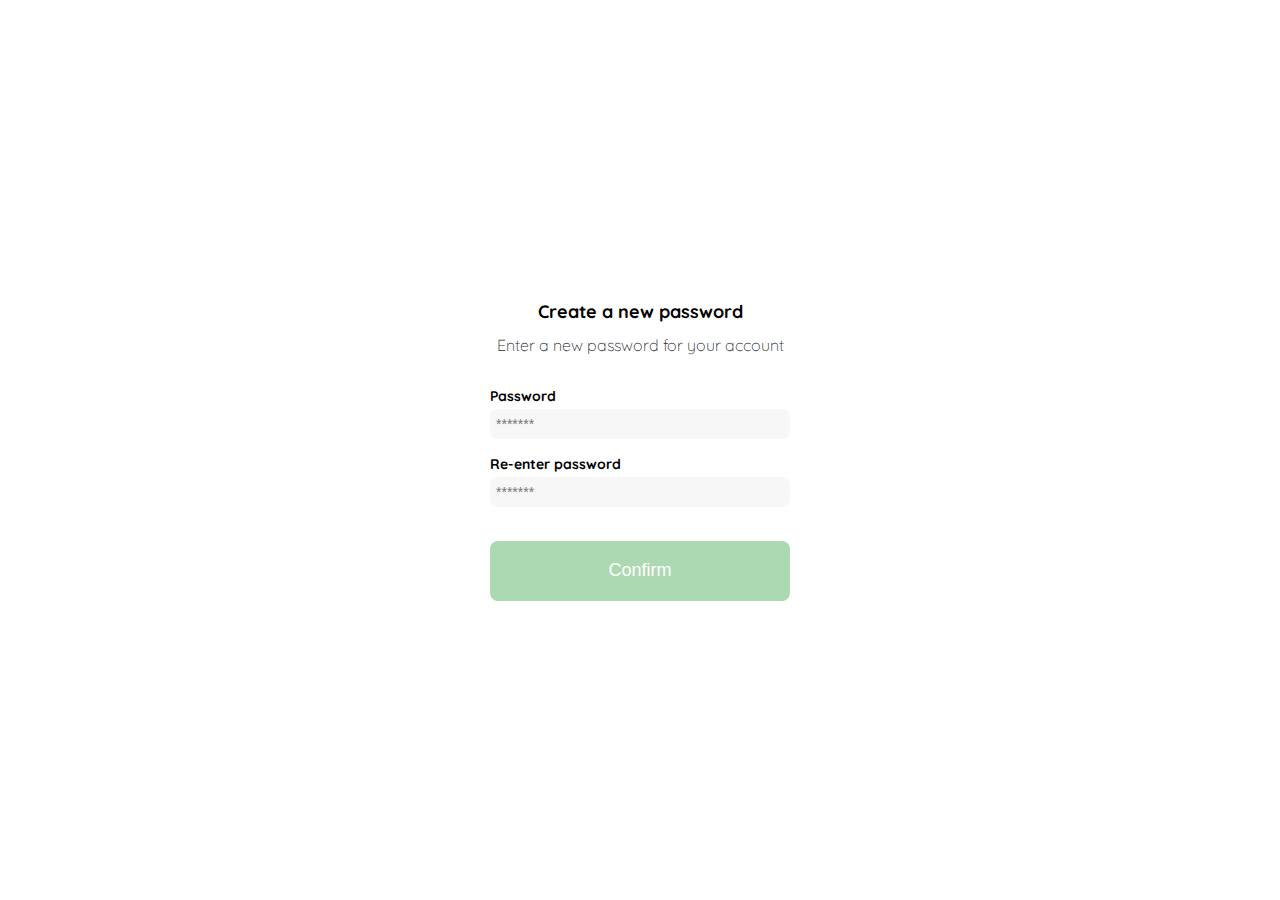
<file: clase1.html>
<!DOCTYPE html>
<html lang="en">

<head>
    <meta charset="UTF-8">
    <meta http-equiv="X-UA-Compatible" content="IE=edge">
    <meta name="viewport" content="width=device-width, initial-scale=1.0">
    <title>Crear contraseña</title>
    <link rel="stylesheet" href="./css/styles.css">
    <link rel="preconnect" href="https://fonts.googleapis.com">
    <link rel="preconnect" href="https://fonts.gstatic.com" crossorigin>
    <link href="https://fonts.googleapis.com/css2?family=Quicksand:wght@300;500;600&family=Roboto:wght@700&display=swap" rel="stylesheet">
</head>

<body>
    <section class="login">
        <div class="form-container">
            <img src="./css/logos/logo_yard_sale.svg" alt="logo" class="logo">
            <h1 class="tittle"> Create a new password</h1>
            <p class="subtittle">Enter a new password for your account</p>
            <form class="form" action="">
                <label for="" class="password" id="password">
                    <span class="etiqueta">Password</span>
                    <input type="password" class="input-password" id="password" placeholder="*******">
                </label>
                <label for="" class="password" id="conf-password">
                    <span class="etiqueta">Re-enter password</span>
                    <input type="password" class="input-password" id="conf-password" placeholder="*******">
                </label>
                <input type="submit" value="Confirm" class="primary-button-login-button">
            </form>
        </div>

    </section>
</body>

</html>
</file>
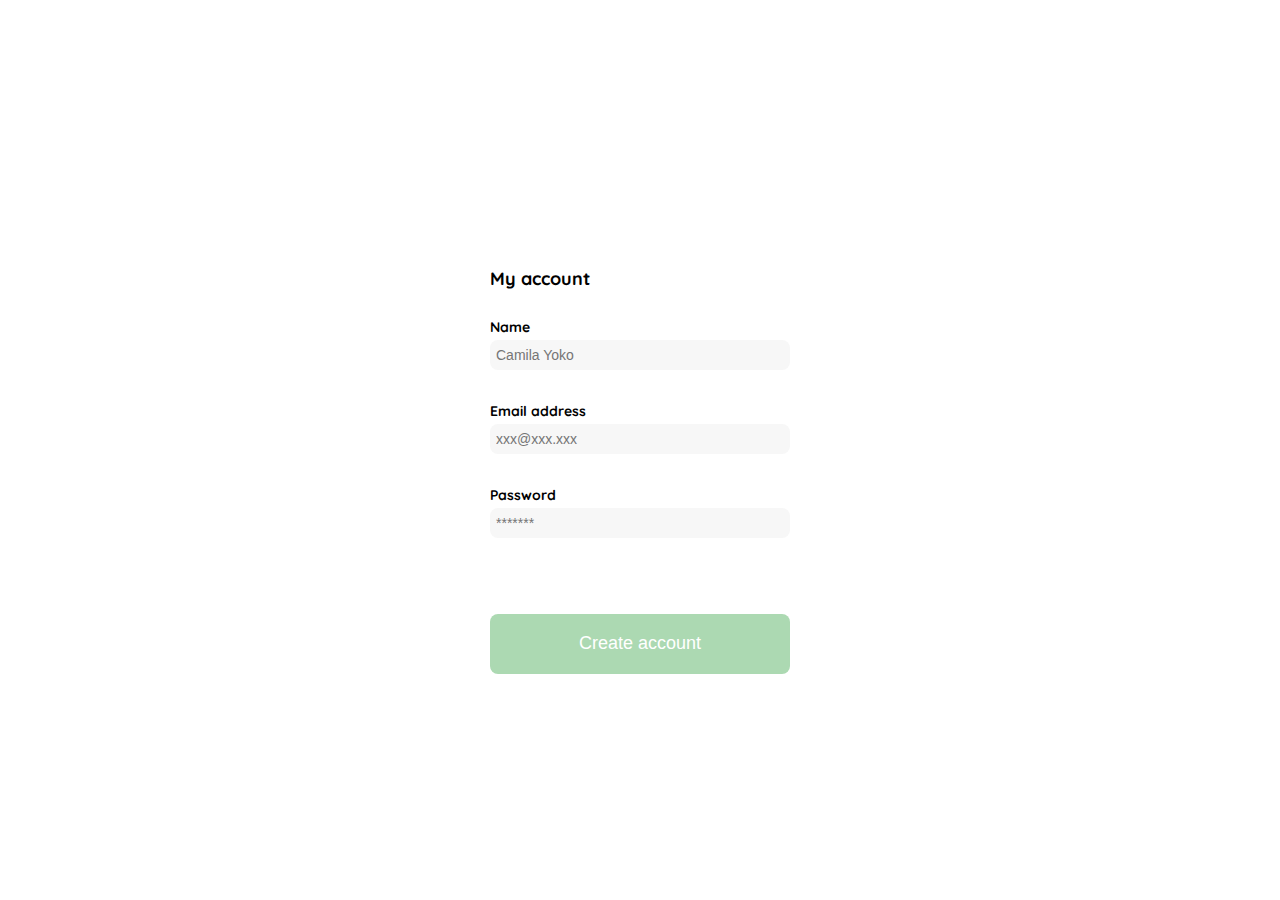
<file: crearCuenta.html>
<!DOCTYPE html>
<html lang="en">

<head>
    <meta charset="UTF-8">
    <meta http-equiv="X-UA-Compatible" content="IE=edge">
    <meta name="viewport" content="width=device-width, initial-scale=1.0">
    <title>Crear Cuenta</title>
    <link rel="stylesheet" href="./css/styles.css">
    <link rel="preconnect" href="https://fonts.googleapis.com">
    <link rel="preconnect" href="https://fonts.gstatic.com" crossorigin>
    <link href="https://fonts.googleapis.com/css2?family=Quicksand:wght@300;500;600&family=Roboto:wght@700&display=swap" rel="stylesheet">
</head>

<body>
    <section class="login">
        <div class="form-container">
            <p class="tittle margen-izquierda">My account</p>
            <form class="form" action="">
                <div>
                    <label for="" class="form-label" id="name">
                        <span class="etiqueta margen-arriba">Name</span>
                        <input type="text" class="form-input" id="name" placeholder="Camila Yoko">
                    </label>
                    <label for="" class="form-label" id="email-address">
                        <span class="etiqueta margen-arriba">Email address</span>
                        <input type="email" class="form-input" id="email-address" placeholder="xxx@xxx.xxx">
                    </label>
                    <label for="" class="form-label" id="password">
                        <span class="etiqueta margen-arriba">Password</span>
                        <input type="password" class="form-input" id="password" placeholder="*******">
                    </label>
                </div>
                <input type="submit" value="Create account" class="primary-button-login-button create-acount">

            </form>

        </div>

    </section>
</body>

</html>
</file>
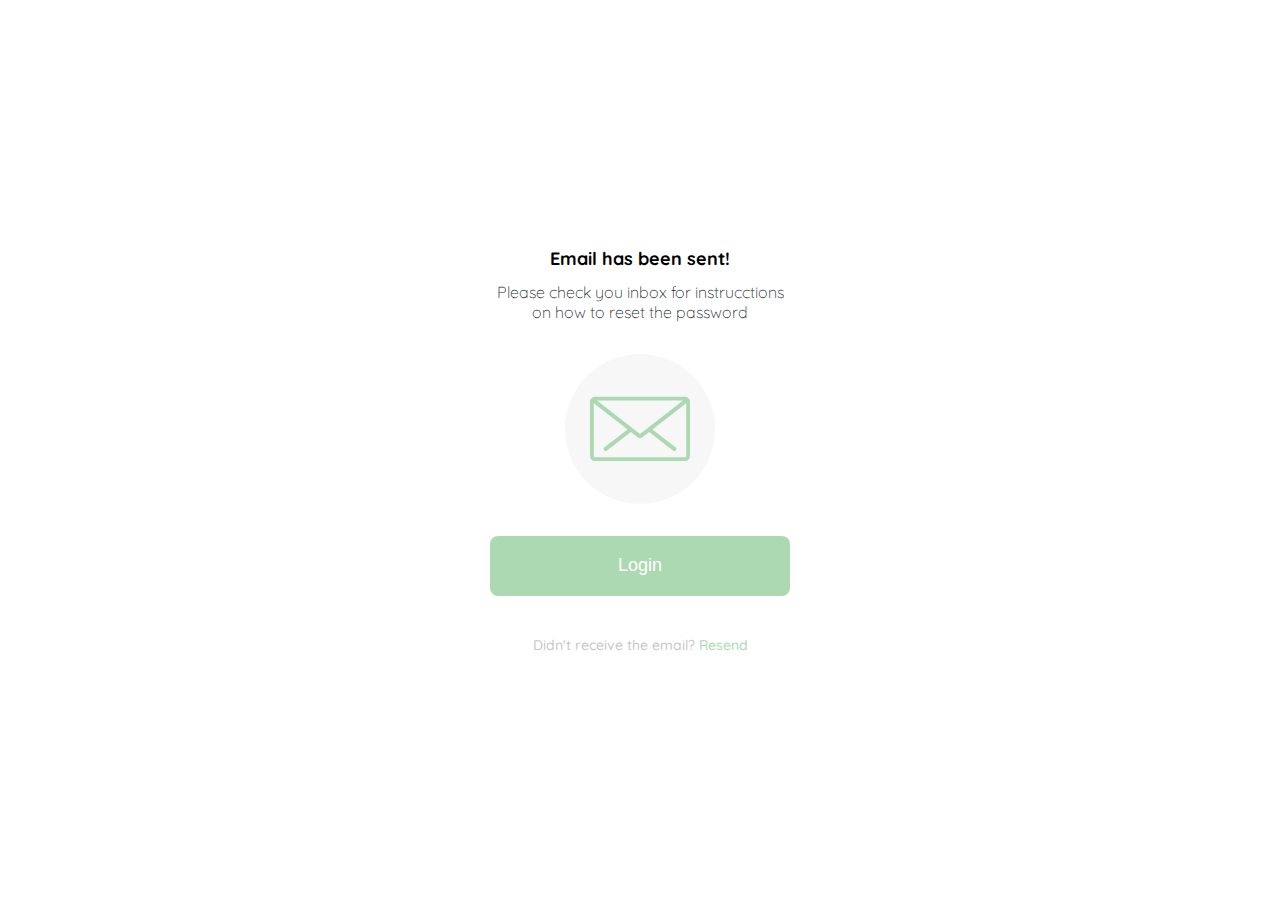
<file: emailSent.html>
<!DOCTYPE html>
<html lang="en">

<head>
    <meta charset="UTF-8">
    <meta http-equiv="X-UA-Compatible" content="IE=edge">
    <meta name="viewport" content="width=device-width, initial-scale=1.0">
    <title>Email enviado</title>
    <link rel="stylesheet" href="./css/styles.css">
    <link rel="preconnect" href="https://fonts.googleapis.com">
    <link rel="preconnect" href="https://fonts.gstatic.com" crossorigin>
    <link href="https://fonts.googleapis.com/css2?family=Quicksand:wght@300;500;600&family=Roboto:wght@700&display=swap" rel="stylesheet">
</head>

<body>
    <section class="email-sent">
        <div class="form-container">
            <img src="./css/logos/logo_yard_sale.svg" alt="logo" class="logo">
            <h1 class="tittle"> Email has been sent!</h1>
            <p class="subtittle">Please check you inbox for instrucctions on how to reset the password</p>
            <div class="email-image">
                <img src="./css/iconos/email.svg" alt="email" class="email">
            </div>
            <input type="submit" value="Login" class="primary-button-login-button">
            <span class="resend-email">Didn't receive the email? <a href=".#" class="resend"> Resend</a></span>
        </div>

    </section>
</body>

</html>
</file>
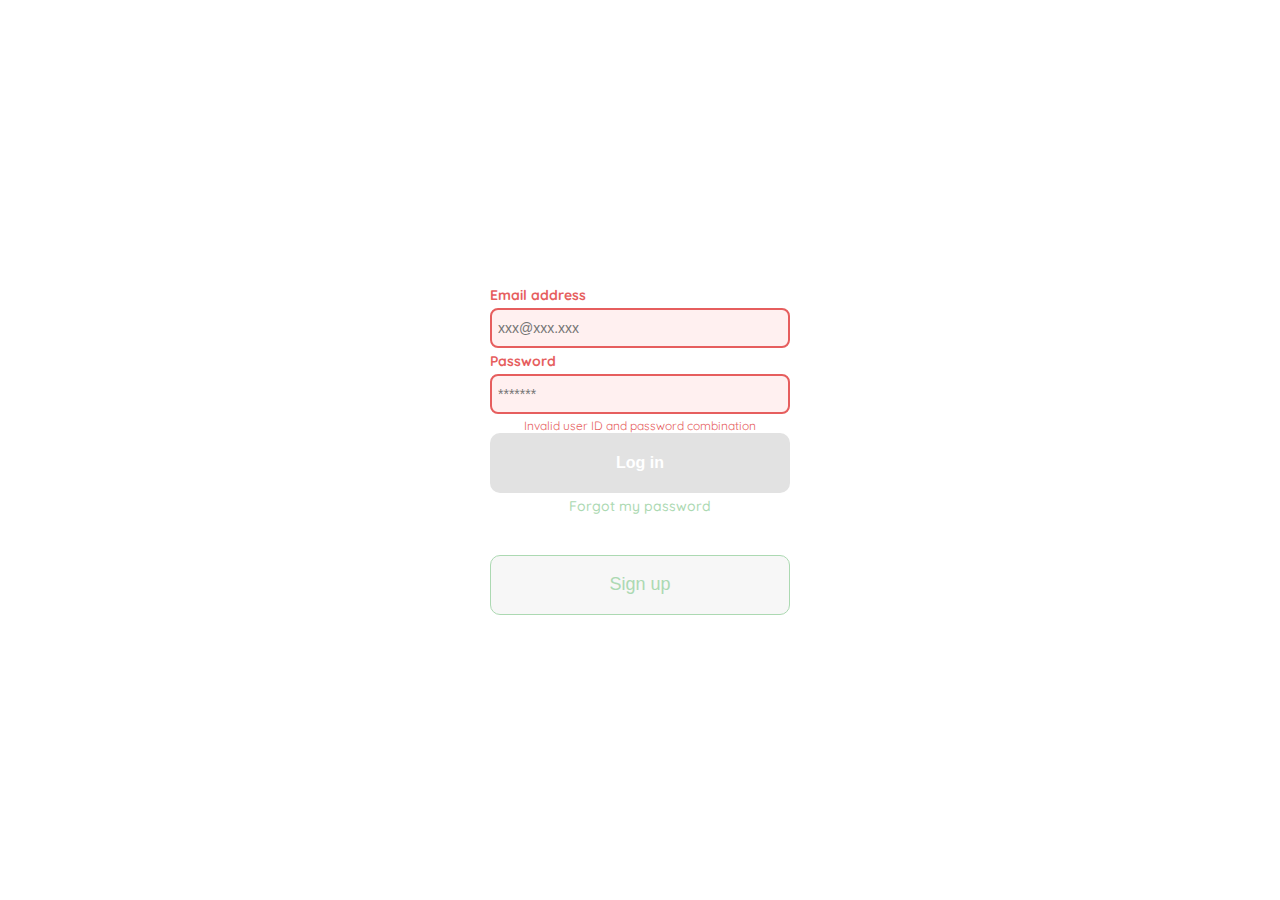
<file: errorPwdAdress.html>
<!DOCTYPE html>
<html lang="en">

<head>
    <meta charset="UTF-8">
    <meta http-equiv="X-UA-Compatible" content="IE=edge">
    <meta name="viewport" content="width=device-width, initial-scale=1.0">
    <title>Login</title>
    <link rel="stylesheet" href="./css/styles.css">
    <link rel="preconnect" href="https://fonts.googleapis.com">
    <link rel="preconnect" href="https://fonts.gstatic.com" crossorigin>
    <link href="https://fonts.googleapis.com/css2?family=Quicksand:wght@300;500;600&family=Roboto:wght@700&display=swap" rel="stylesheet">
</head>

<body>
    <section class="login">
        <div class="form-container">
            <img src="./css/logos/logo_yard_sale.svg" alt="logo" class="big-logo">
            <form class="form-error" action="">
                <label for="" class="form-label" id="email-address">
                    <span class="etiqueta-error etiqueta">Email address</span>
                    <input type="email" class="error-input" id="email-address" placeholder="xxx@xxx.xxx">
                </label>
                <label for="" class="form-label" id="password">
                    <span class="etiqueta-error etiqueta">Password</span>
                    <input type="password" class="error-input" id="password" placeholder="*******">
                </label>
                <p class="login-error">Invalid user ID and password combination</p>
                <input type="submit" value="Log in" class="error-button-login-button">
                <p class="login-p forgot"><a href="/" class="login-a">Forgot my password</a> </p>
                <input type="submit" value="Sign up" class="secondary-button-login-button">
            </form>

        </div>

    </section>
</body>

</html>
</file>
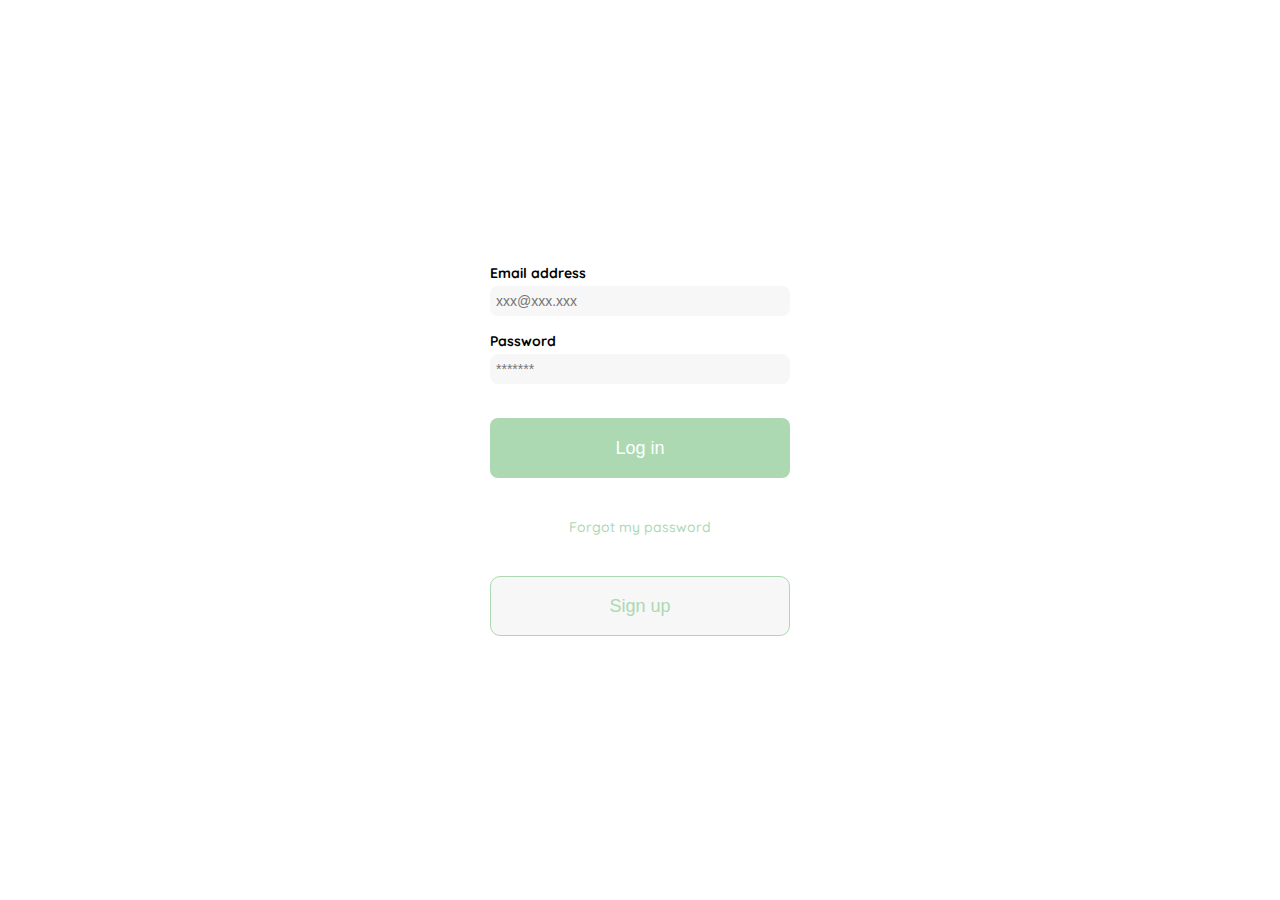
<file: login.html>
<!DOCTYPE html>
<html lang="en">

<head>
    <meta charset="UTF-8">
    <meta http-equiv="X-UA-Compatible" content="IE=edge">
    <meta name="viewport" content="width=device-width, initial-scale=1.0">
    <title>Login</title>
    <link rel="stylesheet" href="./css/styles.css">
    <link rel="preconnect" href="https://fonts.googleapis.com">
    <link rel="preconnect" href="https://fonts.gstatic.com" crossorigin>
    <link href="https://fonts.googleapis.com/css2?family=Quicksand:wght@300;500;600&family=Roboto:wght@700&display=swap" rel="stylesheet">
</head>

<body>
    <section class="login">
        <div class="form-container">
            <img src="./css/logos/logo_yard_sale.svg" alt="logo" class="big-logo">
            <form class="form" action="">
                <label for="" class="form-label" id="email-address">
                    <span class="etiqueta">Email address</span>
                    <input type="email" class="form-input" id="email-address" placeholder="xxx@xxx.xxx">
                </label>
                <label for="" class="form-label" id="password">
                    <span class="etiqueta">Password</span>
                    <input type="password" class="form-input" id="password" placeholder="*******">
                </label>
                <input type="submit" value="Log in" class="primary-button-login-button">
                <p class="login-p"><a href="/" class="login-a">Forgot my password</a> </p>
                <input type="submit" value="Sign up" class="secondary-button-login-button">
            </form>

        </div>

    </section>
</body>

</html>
</file>
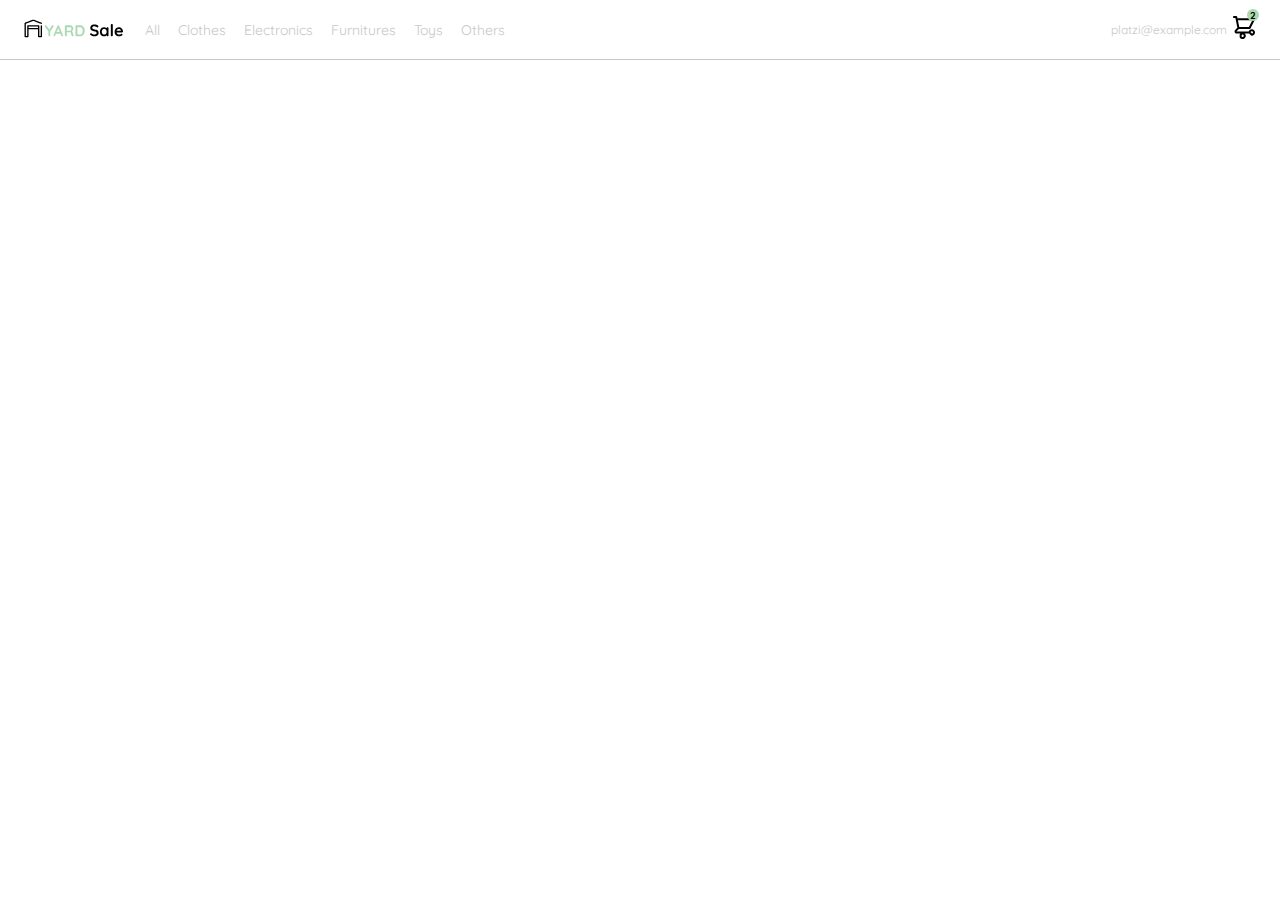
<file: navbar.html>
<!DOCTYPE html>
<html lang="en">

<head>
    <meta charset="UTF-8">
    <meta http-equiv="X-UA-Compatible" content="IE=edge">
    <meta name="viewport" content="width=device-width, initial-scale=1.0">
    <title>navbar</title>
    <link rel="stylesheet" href="./css/styles.css">
    <link rel="preconnect" href="https://fonts.googleapis.com">
    <link rel="preconnect" href="https://fonts.gstatic.com" crossorigin>
    <link href="https://fonts.googleapis.com/css2?family=Quicksand:wght@300;500;600&family=Roboto:wght@700&display=swap" rel="stylesheet">

</head>

<body>
    <nav class="nav-container">
        <img src="./css/iconos/icon_menu.svg" class="menu" alt="">
        <div class="navbar-left">
            <img src="./css/logos/logo_yard_sale.svg" alt="logo" class="nav-logo">
            <ul>
                <li>
                    <a href="/">All</a>
                </li>
                <li>
                    <a href="/">Clothes</a>
                </li>
                <li>
                    <a href="/">Electronics</a>
                </li>
                <li>
                    <a href="/">Furnitures</a>
                </li>
                <li>
                    <a href="/">Toys</a>
                </li>
                <li>
                    <a href="/">Others</a>
                </li>
            </ul>
        </div>
        <div class="navbar-right">
            <ul>
                <li class="nav-email">platzi@example.com</li>
                <li class="navbar-shoping-cart"> <img src="./css/iconos/icon_shopping_cart.svg" alt="">
                    <div>2</div>
                </li>
            </ul>
        </div>
    </nav>
</body>

</html>
</file>
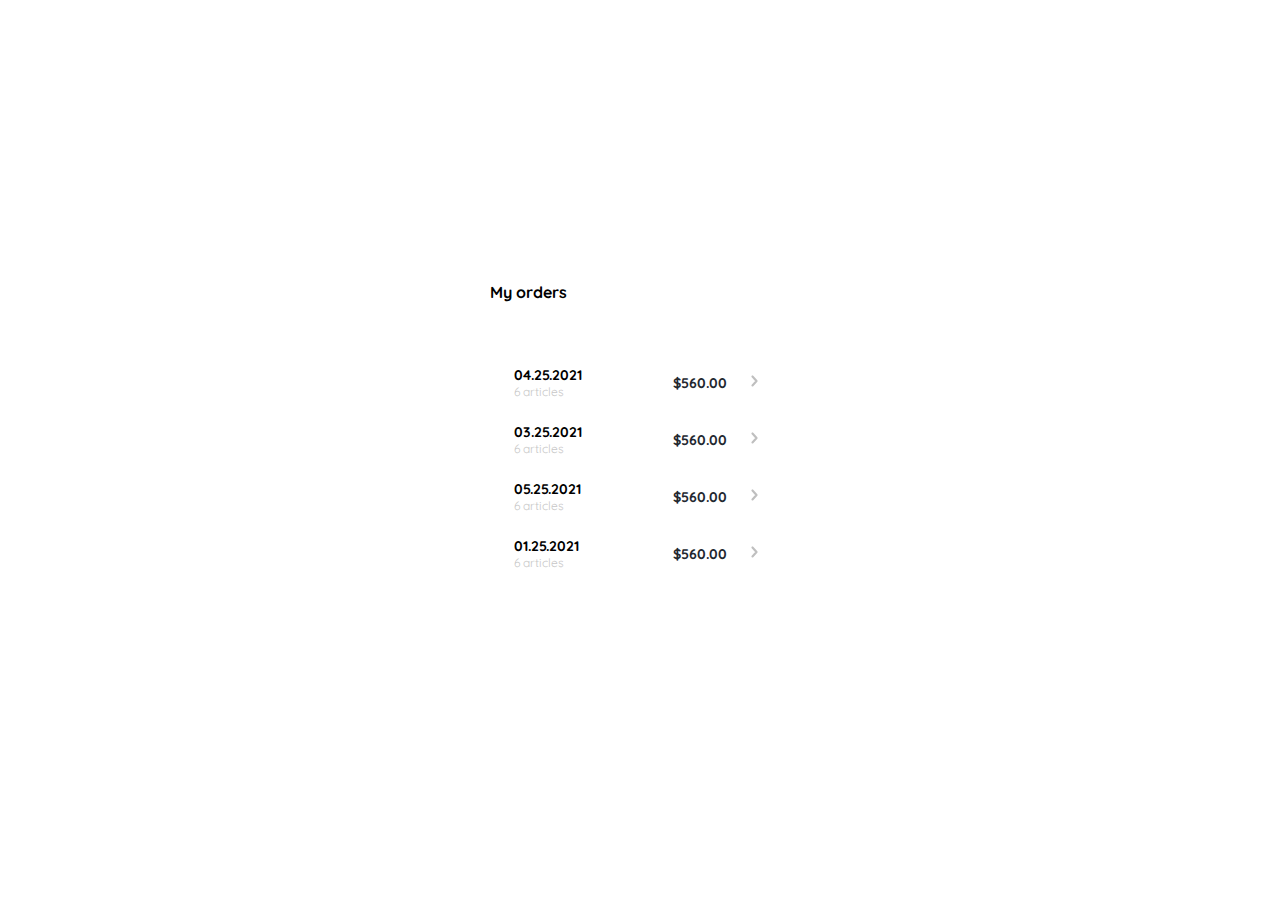
<file: orden.html>
<!DOCTYPE html>
<html lang="en">

<head>
    <meta charset="UTF-8">
    <meta http-equiv="X-UA-Compatible" content="IE=edge">
    <meta name="viewport" content="width=device-width, initial-scale=1.0">
    <link rel="stylesheet" href="./css/styles.css">
    <link rel="preconnect" href="https://fonts.googleapis.com">
    <link rel="preconnect" href="https://fonts.gstatic.com" crossorigin>
    <link href="https://fonts.googleapis.com/css2?family=Quicksand:wght@300;500;600&family=Roboto:wght@700&display=swap" rel="stylesheet">
    <title>Ordenes</title>
</head>

<body>
    <section class="my-order">
        <div class="my-order-container">

            <h1 class="tittle-order">My orders</h1>

            <div class="my-order-content">
                <div class="orders">
                    <div>
                        <p>
                            <span>04.25.2021</span>
                            <span>6 articles</span>
                        </p>
                    </div>
                    <div>
                        <p class="price">
                            $560.00
                        </p>
                    </div>
                    <div>
                        <figure>
                            <img src="./css/iconos/flechita.svg" alt="">
                        </figure>
                    </div>
                    <div>
                        <p>
                            <span>03.25.2021</span>
                            <span>6 articles</span>
                        </p>
                    </div>
                    <div>
                        <p class="price">
                            $560.00
                        </p>
                    </div>
                    <div>
                        <figure>
                            <img src="./css/iconos/flechita.svg" alt="">
                        </figure>
                    </div>
                    <div>
                        <p>
                            <span>05.25.2021</span>
                            <span>6 articles</span>
                        </p>
                    </div>
                    <div>
                        <p class="price">
                            $560.00
                        </p>
                    </div>
                    <div>
                        <figure>
                            <img src="./css/iconos/flechita.svg" alt="">
                        </figure>
                    </div>
                    <div>
                        <p>
                            <span>01.25.2021</span>
                            <span>6 articles</span>
                        </p>
                    </div>
                    <div>
                        <p class="price">
                            $560.00
                        </p>
                    </div>
                    <div>
                        <figure>
                            <img src="./css/iconos/flechita.svg" alt="">
                        </figure>
                    </div>
                </div>
            </div>
        </div>
        </div>
    </section>
</body>

</html>
</file>
<file: css/styles.css>
:root {
    --very-ligth-pink: #C7C7C7;
    --white: #FFFFFF;
    --text-input-field: #f7f7f7;
    --light-gray: #e2e2e2;
    --black: #000000;
    --hospital-green: #ACD9B2;
    --dark: #232830;
    --red: rgb(230, 94, 94);
    --light-red: rgb(255, 240, 240);
    --quicksand: 'Quicksand', sans-serif;
    --roboto: 'Roboto', sans-serif;
}

* {
    margin: 0;
    padding: 0;
    box-sizing: border-box;
}

html {
    font-size: 62.5%;
    font-family: var(--quicksand);
}

.login,
.email-sent {
    width: 100%;
    height: 100vh;
    display: grid;
    place-items: center;
}

.form-container {
    display: grid;
    grid-template-rows: auto 1fr auto;
    width: 300px;
}

.logo {
    width: 150px;
    height: 200px;
    justify-self: center;
    display: none;
}

.tittle {
    font-size: 1.8rem;
    margin-bottom: 12px;
    text-align: center;
    font-weight: 700;
    color: var(--black);
}

.subtittle {
    font-size: 1.6rem;
    margin-bottom: 12px;
    text-align: center;
    font-weight: 300;
    color: var(--dark);
    margin-bottom: 32px;
}

.form,
.form-error {
    display: flex;
    flex-direction: column;
    width: 100%;
    height: 100%;
    justify-self: center;
    justify-content: space-between;
}

.form div {
    display: flex;
    flex-direction: column;
}

.etiqueta {
    display: inline-block;
    font-size: 1.4rem;
    margin-bottom: 4px;
    text-align: center;
    font-weight: 700;
    color: var(--black);
}

.input-password,
.form-input {
    background-color: var(--text-input-field);
    border: none;
    border-radius: 8px;
    width: 100%;
    height: 30px;
    font-size: 1.4rem;
    padding: 6px;
    margin-bottom: 16px;
}

.primary-button-login-button {
    margin-top: 18px;
    border: none;
    border-radius: 8px;
    width: auto;
    height: 60px;
    background-color: var(--hospital-green);
    color: var(--white);
    text-align: center;
    font-size: 1.8rem;
    font-weight: 500;
    cursor: pointer;
}

.email-image {
    border-radius: 50%;
    background-color: var(--text-input-field);
    justify-self: center;
    width: 150px;
    height: 150px;
    display: grid;
    place-items: center;
    margin-bottom: 14px;
}

.email {
    width: 100px;
    height: 100px;
}

.resend-email,
.login-p {
    margin-top: 40px;
    font-size: 1.4rem;
    color: var(--very-ligth-pink);
    text-align: center;
    font-weight: 500;
}

.resend,
.login-a {
    text-decoration: none;
    color: var(--hospital-green);
}

.big-logo {
    width: 200px;
    height: 150px;
    justify-self: center;
    display: none;
}

.secondary-button-login-button {
    margin-top: 40px;
    width: 100%;
    height: 60px;
    border: 1px var(--hospital-green) solid;
    border-radius: 10px;
    background-color: var(--text-input-field);
    color: var(--hospital-green);
    font-size: 1.8rem;
    text-align: center;
    font-weight: 500;
    cursor: pointer;
}

.create-acount {
    margin-top: 60px;
}

.margen-izquierda {
    text-align: left;
    font-weight: 700;
    margin-top: 40px;
}

.margen-arriba {
    margin-top: 16px;
}

.etiqueta-error {
    font-weight: bolder;
    color: var(--red);
}

.error-input {
    background-color: var(--light-red);
    border: solid 2px var(--red);
    border-radius: 8px;
    width: 100%;
    height: 40px;
    font-size: 1.4rem;
    padding: 6px;
    color: var(--dark);
    margin-bottom: 4px;
}

.login-error {
    color: var(--red);
    text-align: center;
    font-size: 1.2rem;
}

.error-button-login-button {
    width: 100%;
    height: 60px;
    background-color: var(--light-gray);
    color: var(--white);
    font-size: 1.6rem;
    font-weight: 700;
    border: none;
    border-radius: 10px;
}

.forgot {
    margin-top: 4px;
}

.cards-container {
    display: grid;
    /*se usa para crear columnas, con repeat el primer parametro dice cuantas columnas y el segundo es el tamaño*/
    grid-template-columns: repeat(auto-fill, 240px);
    /*espacio entre las columnas*/
    gap: 26px;
    place-content: center;
}

.product-card {
    width: 240px;
}

.product-card img {
    width: 240px;
    height: 240px;
    margin: 20px 10px 10px;
    border-radius: 20px;
    /*tamaño tal cual de la imagen independientemente del tamaño del cont*/
    object-fit: cover;
}

.product-info {
    display: flex;
    width: 100%;
    justify-content: space-between;
    align-items: center;
    margin-top: 12px;
    margin-left: 12px;
}

.product-info figure {
    margin: 0;
}

.product-info figure img {
    width: 35px;
    height: 35px;
    margin: 0 0;
}


/*nt-child posision de la etiqueta*/

.product-info div p:nth-child(1) {
    font-weight: bold;
    font-family: var(--roboto);
    color: var(--black);
    font-size: 1.4rem;
    margin-top: 0px;
    margin-bottom: 4px;
}

.product-info div p:nth-child(2) {
    font-weight: normal;
    font-family: var(--roboto);
    color: var(--very-ligth-pink);
    font-size: 1.2rem;
    margin-top: 0px;
    margin-bottom: 0px;
}

.desktop-menu {
    width: 150px;
    height: auto;
    border: 1px solid var(--very-ligth-pink);
    text-align: end;
    border-radius: 6px;
    padding: 20px 20px 0px 20px;
}

.desktop-menu ul {
    list-style: none;
    padding: 0;
    margin: 0;
}

.desktop-menu li {
    margin-top: 8px;
    margin-bottom: 8px;
    padding: 10px;
}

.desktop-menu .border {
    border-top: 1px solid var(--very-ligth-pink);
}

.tittle-menu {
    font-size: 1.4rem;
    font-weight: bold;
    color: var(--dark);
    text-decoration: none;
    font-family: var(--quicksand);
}

.tittle-sign {
    font-size: 1.2rem;
    font-weight: bold;
    color: var(--hospital-green);
    text-decoration: none;
    font-family: var(--quicksand);
}

.mobile-menu {
    width: 250px;
    height: auto;
    text-align: initial;
    padding: 20px 20px 0px 20px;
}

.mobile-menu ul {
    list-style: none;
    margin: 0px;
    padding: 0px;
}

.mobile-menu ul li {
    padding: 10px;
}

.mobile-menu ul li a {
    text-decoration: none;
    font-size: 1.2rem;
    font-weight: bolder;
    color: var(--black);
    font-family: var(--roboto);
}

.mobile-menu .menu-email {
    font-weight: normal;
    font-size: 1.1rem;
    color: var(--very-ligth-pink);
}

.mobile-menu .menu-sign-mobile {
    font-size: 1.1rem;
    font-weight: bold;
    color: var(--hospital-green);
    text-decoration: none;
    font-family: var(--quicksand);
}

.mobile-menu .menu-orders {
    padding-top: 12px;
    border-top: 1px solid var(--very-ligth-pink);
}

.my-order {
    width: 100%;
    height: 100vh;
    display: grid;
    place-items: center;
}

.tittle-order {
    font-size: 1.6rem;
    margin-bottom: 40px;
}

.my-order-content {
    display: grid;
    grid-template-rows: auto 1fr auto;
    width: 300px;
}

.my-order-container {
    display: flex;
    flex-direction: column;
}

.order {
    display: grid;
    grid-template-columns: auto 1fr;
    gap: 16px;
    align-items: center;
    background-color: var(--text-input-field);
    border-radius: 10px;
    margin-bottom: 24px;
    padding: 20px 24px;
    font-family: var(--roboto);
}

.order p:nth-child(1) {
    display: flex;
    flex-direction: column;
}

.order p span:nth-child(1) {
    font-size: 1.4rem;
    font-weight: bolder;
}

.order p span:nth-child(2) {
    font-size: 1.2rem;
    color: var(--very-ligth-pink);
}

.order .price {
    font-size: 1.6rem;
    font-weight: bold;
    text-align: end;
}

.shopping-cart {
    display: grid;
    grid-template-columns: auto 1fr auto auto;
    gap: 16px;
    margin-bottom: 24px;
}

.shopping-cart figure img {
    width: 70px;
    height: 70px;
    border-radius: 10px;
    object-fit: cover;
}

.shopping-cart figure {
    margin: 0;
}

.shopping-cart p:nth-child(2) {
    color: var(--very-ligth-pink);
    align-self: center;
    font-size: 1.4rem;
}

.shopping-cart p:nth-child(3) {
    font-size: 1.6rem;
    font-weight: bold;
    align-self: center;
}

.orders {
    display: grid;
    grid-template-columns: auto 1fr auto;
    gap: 24px;
    align-items: center;
    margin-bottom: 24px;
    padding: 24px 24px;
    font-family: var(--quicksand);
}

.orders p:nth-child(1) {
    display: flex;
    flex-direction: column;
}

.orders p span:nth-child(1) {
    font-size: 1.4rem;
    font-weight: bolder;
}

.orders p span:nth-child(2) {
    font-size: 1.2rem;
    color: var(--very-ligth-pink);
}

.orders figure {
    width: 15px;
    height: 15px;
}

.orders .price {
    font-size: 1.4rem;
    font-weight: bold;
    text-align: end;
    color: var(--dark);
}

.nav-container {
    display: flex;
    align-items: center;
    justify-content: space-between;
    padding: 0 24px;
    height: 60px;
    border-bottom: 1px solid var(--very-ligth-pink);
}

.navbar-left {
    display: flex;
}

.menu {
    display: none;
}

.nav-logo {
    width: 100px;
}

.navbar-left ul,
.navbar-right ul {
    list-style: none;
    padding: 0;
    margin: 0;
    display: flex;
    align-items: center;
    font-size: 1.4rem;
    height: 60px;
}

.navbar-left ul {
    margin-left: 12px;
}

.navbar-left ul li a,
.navbar-right ul li a {
    text-decoration: none;
    color: var(--very-ligth-pink);
    border: 1px solid var(--white);
    padding: 8px;
    border-radius: 8px;
}

.navbar-shoping-cart {
    position: relative;
}

.navbar-shoping-cart div {
    width: 12px;
    height: 12px;
    background-color: var(--hospital-green);
    font-size: 1rem;
    font-weight: bold;
    border-radius: 50%;
    position: absolute;
    top: -6px;
    right: -3px;
    display: flex;
    justify-content: center;
    align-items: center;
}


/*hover para cambiar el a cuando pase el cursor*/

.navbar-left ul li a:hover,
.navbar-right ul li a:hover {
    border: 1px solid var(--hospital-green);
    color: var(--hospital-green);
}

.nav-email {
    color: var(--very-ligth-pink);
    font-size: 1.2rem;
    margin-right: 5px;
}

.add-to-cart-button {
    display: flex;
    align-items: center;
    justify-content: center;
    width: 360px;
}

.product-detail {
    position: relative;
    width: 360px;
    padding-bottom: 24px;
}

.product-detail-close {
    position: absolute;
    width: 14px;
    height: 14px;
    background-color: var(--white);
    top: 24px;
    left: 24px;
    z-index: 2;
    padding: 10px;
    border-radius: 50%
}

.product-detail-close img {
    width: 16px;
    height: 16px;
    margin: 0;
    padding: 0;
}

.product-detail>img:nth-child(2) {
    width: 360px;
    height: 360px;
    object-fit: cover;
    border-radius: 0 0 20px 20px;
}

.product-detail-close:hover {
    cursor: pointer;
}

.product-info {
    width: 350px;
    font-family: var(--quicksand);
    margin: 10px 10px 0 24px;
    display: flex;
    flex-direction: column;
    align-items: flex-start;
}

.product-info p:nth-child(1) {
    margin-top: 12px;
    font-weight: bold;
    font-size: 1.6rem;
    margin-top: 0;
    margin-bottom: 4px;
}

.product-info p:nth-child(2) {
    font-size: 1.4rem;
    margin-top: 0;
    margin-bottom: 36px;
    color: var(--very-ligth-pink);
}

.product-info p:nth-child(3) {
    margin-top: 12px;
    font-size: 1.4rem;
    margin-top: 0;
    margin-bottom: 4px;
    color: var(--very-ligth-pink);
}

.shopping-cart .img-close {
    width: 20px;
    height: 20px;
    margin-top: 12px;
}

.shopping-cart #product-name {
    color: var(--dark);
    align-self: center;
    font-size: 1.4rem;
}

@media (max-width: 640px) {
    .logo,
    .big-logo {
        display: block;
    }
    .secondary-button-login-button {
        margin-top: 120px;
    }
    .form {
        height: 100%;
        justify-content: space-between;
    }
    .form-container {
        height: 90%;
    }
    .cards-container {
        display: grid;
        /*se usa para crear columnas, con repeat el primer parametro dice cuantas columnas y el segundo es el tamaño*/
        grid-template-columns: repeat(auto-fill, 140px);
        /*espacio entre las columnas*/
        gap: 26px;
    }
    .product-card {
        width: 140px;
    }
    .product-card img {
        width: 140px;
        height: 140px;
    }
    .tittle-order {
        visibility: hidden;
    }
    .menu {
        display: block;
    }
    .navbar-left ul,
    .nav-email {
        display: none;
    }
    .product-detail {
        position: absolute;
        right: 0;
        width: 100%;
    }
}
</file>
